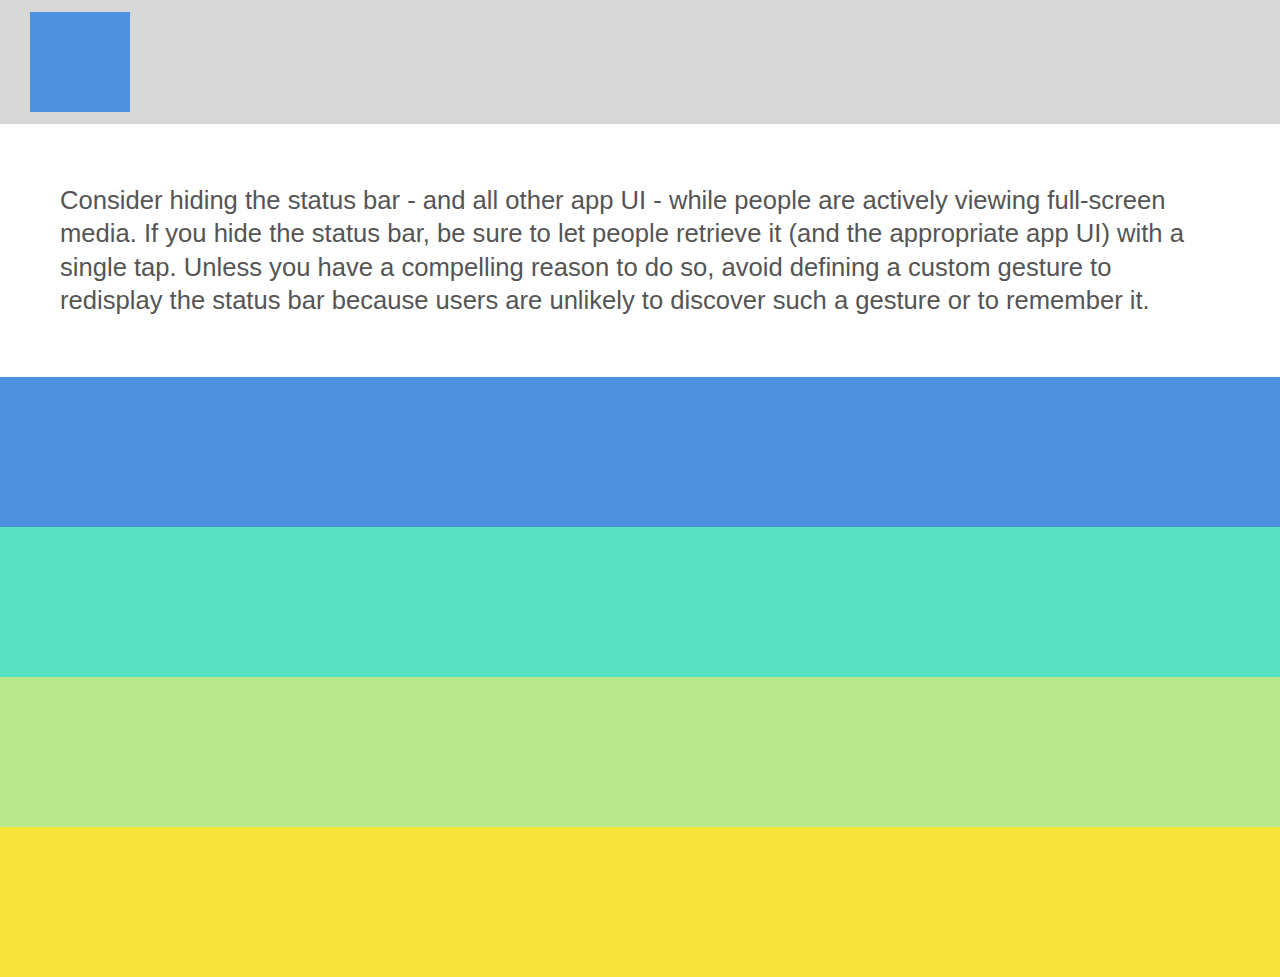
<file: third/index.html>
<!DOCTYPE html>
<html>
  <head>
    <title>Third HTML/CSS Layout</title>
    <link href="style.css" type="text/css" rel="stylesheet">
  </head>
  <body>
    <div class="square blue"></div>
    <div class="row white">
      <p>Consider hiding the status bar - and all other app UI - while people are actively viewing full-screen media. If you hide the status bar, be sure to let people retrieve it (and the appropriate app UI) with a single tap. Unless you have a compelling reason to do so, avoid defining a custom gesture to redisplay the status bar because users are unlikely to discover such a gesture or to remember it.</p>
    </div>
    <div class="row blue"></div>
    <div class="row teal"></div>
    <div class="row green"></div>
    <div class="row yellow"></div>
  </body>
</html>
</file>
<file: third/style.css>
html, body {
  background: #d8d8d8;
  margin: 0;
  padding: 0;
  width: 100%;
  height: 100%;
}

.square {
  width: 100px;
  height: 100px;
  margin: 12px 30px;
}

.row {
  min-height: 150px;
}

  .row p {
    color: #555;
    padding: 60px;
    margin: 0;
    font-family: Helvetica, sans-serif;
    font-size: 1.6em;
    line-height: 1.3em;
  }

.white {
  background: #fff;
}

.blue {
  background: #4e92df;
}

.teal {
  background: #58e2c2;
}

.green {
  background: #b9e78b;
}

.yellow {
  background: #f7e53b;
}
</file>
